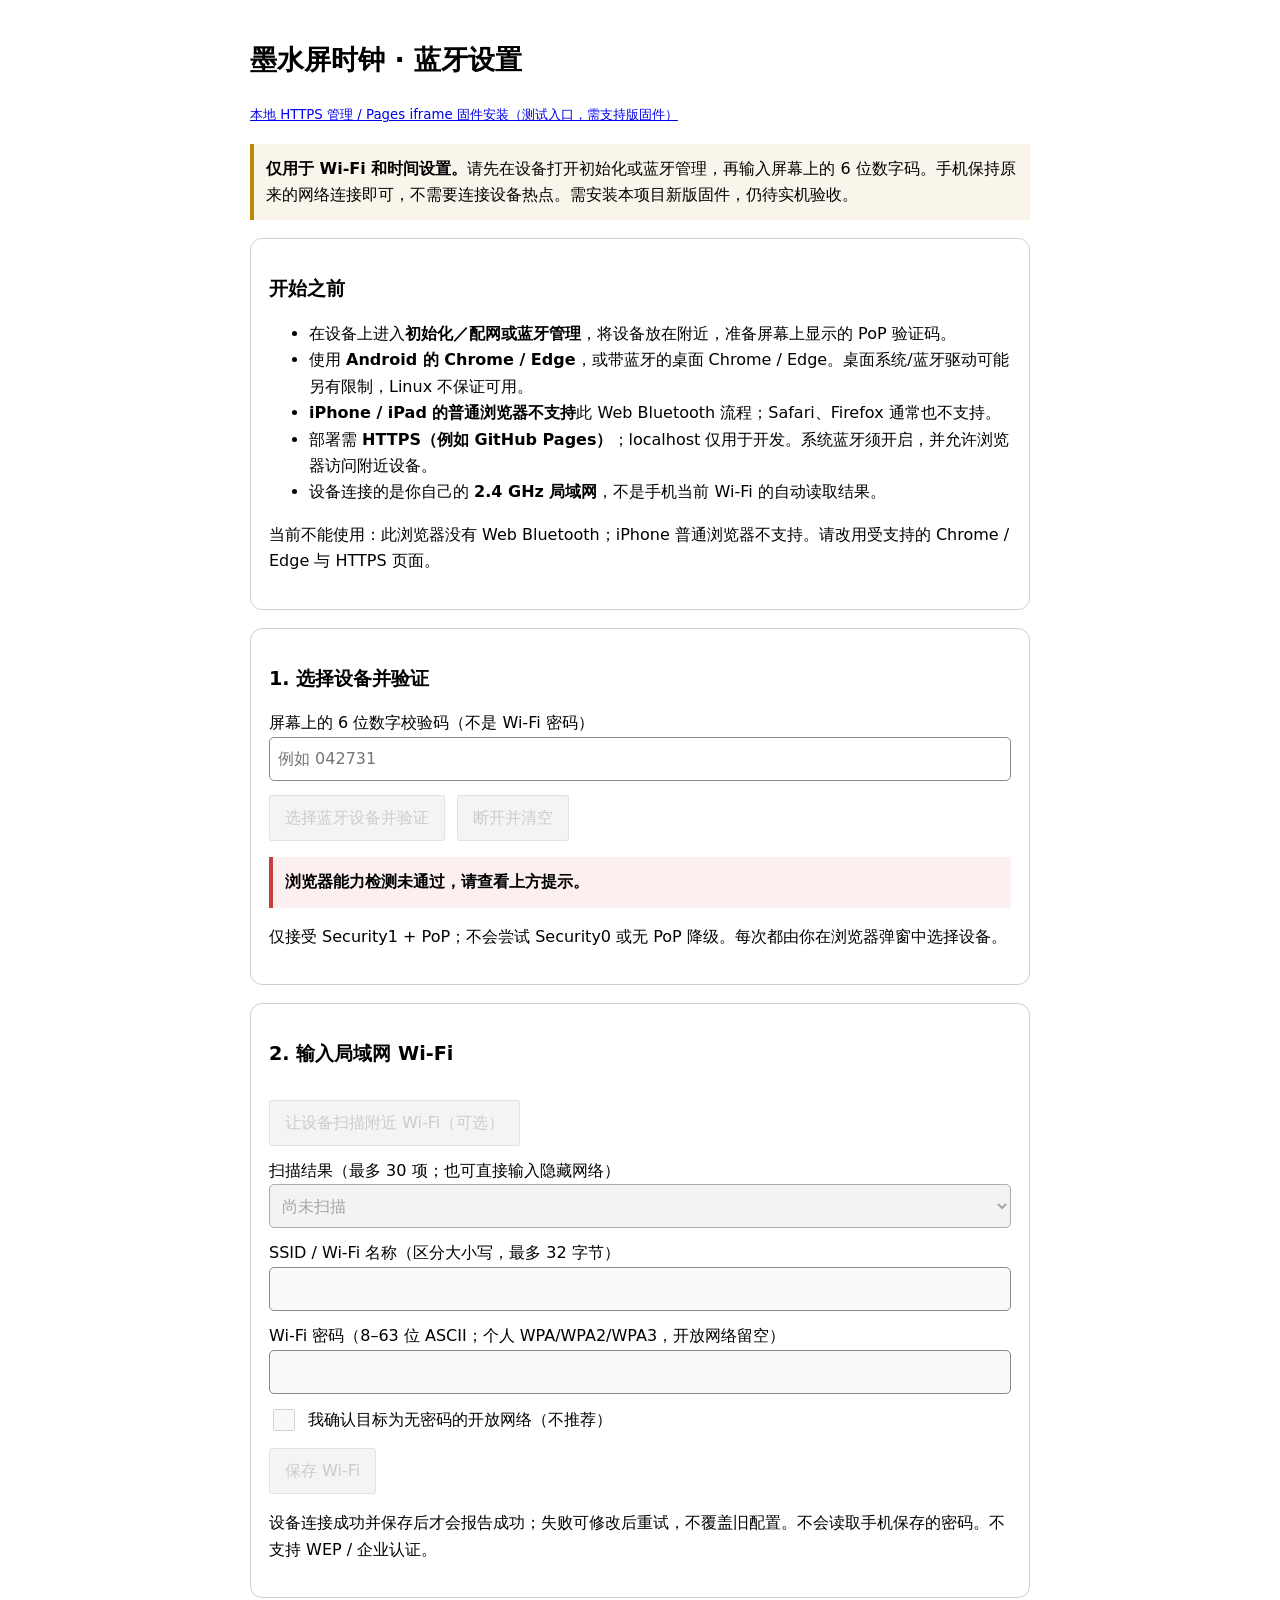
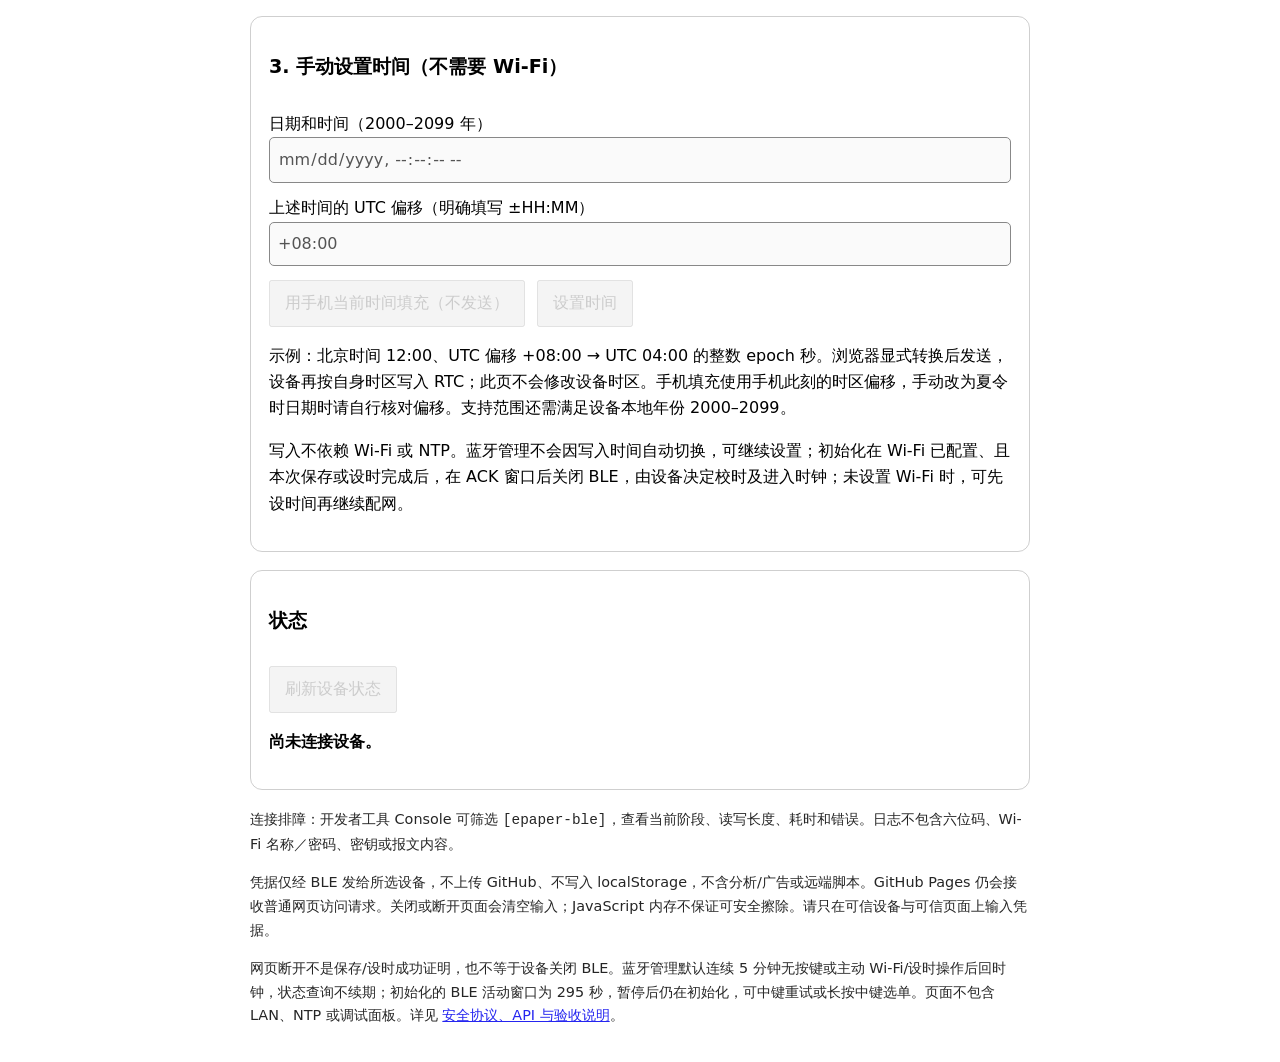
<file: docs/index.html>
<!doctype html>
<html lang="zh-CN">
<head>
  <meta charset="utf-8">
  <meta name="viewport" content="width=device-width,initial-scale=1">
  <meta name="referrer" content="no-referrer">
  <meta http-equiv="Content-Security-Policy" content="default-src 'none'; script-src 'self'; style-src 'self'; connect-src 'none'; img-src 'none'; font-src 'none'; base-uri 'none'; form-action 'none'; object-src 'none'">
  <title>墨水屏时钟 · 蓝牙设置</title>
  <link rel="stylesheet" href="./style.css?v=ble-feedback-1">
  <script type="module" src="./app.mjs?v=ble-feedback-1"></script>
</head>
<body>
<main>
  <h1>墨水屏时钟 · 蓝牙设置</h1>
  <p><small><a href="./lan/">本地 HTTPS 管理 / Pages iframe 固件安装（测试入口，需支持版固件）</a></small></p>
  <p class="notice"><strong>仅用于 Wi-Fi 和时间设置。</strong>请先在设备打开初始化或蓝牙管理，再输入屏幕上的 6 位数字码。手机保持原来的网络连接即可，不需要连接设备热点。需安装本项目新版固件，仍待实机验收。</p>
  <section aria-labelledby="requirements">
    <h2 id="requirements">开始之前</h2>
    <ul>
      <li>在设备上进入<strong>初始化／配网或蓝牙管理</strong>，将设备放在附近，准备屏幕上显示的 PoP 验证码。</li>
      <li>使用 <strong>Android 的 Chrome / Edge</strong>，或带蓝牙的桌面 Chrome / Edge。桌面系统/蓝牙驱动可能另有限制，Linux 不保证可用。</li>
      <li><strong>iPhone / iPad 的普通浏览器不支持</strong>此 Web Bluetooth 流程；Safari、Firefox 通常也不支持。</li>
      <li>部署需 <strong>HTTPS（例如 GitHub Pages）</strong>；localhost 仅用于开发。系统蓝牙须开启，并允许浏览器访问附近设备。</li>
      <li>设备连接的是你自己的 <strong>2.4 GHz 局域网</strong>，不是手机当前 Wi-Fi 的自动读取结果。</li>
    </ul>
    <p id="compatibility" role="status">正在实际检测 Web Bluetooth、X25519、SHA-256 和 AES-CTR…</p>
    <noscript>需要启用 JavaScript。未启用时不能配网。</noscript>
  </section>
  <section>
    <h2>1. 选择设备并验证</h2>
    <input id="service" type="hidden" value="1775244d-6b43-439b-877c-060f2d9bed07">
    <label for="pop">屏幕上的 6 位数字校验码（不是 Wi-Fi 密码）</label>
    <input id="pop" type="text" inputmode="numeric" pattern="[0-9]{6}" autocomplete="off" spellcheck="false" maxlength="6" placeholder="例如 042731">
    <div class="actions"><button id="connect" type="button" disabled>选择蓝牙设备并验证</button><button id="disconnect" type="button" disabled>断开并清空</button></div>
    <p id="connection-feedback" class="connection-feedback" data-state="idle">尚未连接设备。系统蓝牙连接／配对完成后，还需完成六位码身份验证；验证结果会显示在这里。</p>
    <p>仅接受 Security1 + PoP；不会尝试 Security0 或无 PoP 降级。每次都由你在浏览器弹窗中选择设备。</p>
  </section>
  <section>
    <h2>2. 输入局域网 Wi-Fi</h2>
    <form id="wifi" autocomplete="off">
      <fieldset id="wifi-fields" disabled>
        <button id="scan" type="button">让设备扫描附近 Wi-Fi（可选）</button>
        <label for="networks">扫描结果（最多 30 项；也可直接输入隐藏网络）</label>
        <select id="networks"><option value="">尚未扫描</option></select>
        <label for="ssid">SSID / Wi-Fi 名称（区分大小写，最多 32 字节）</label>
        <input id="ssid" required autocomplete="off" spellcheck="false">
        <label for="password">Wi-Fi 密码（8–63 位 ASCII；个人 WPA/WPA2/WPA3，开放网络留空）</label>
        <input id="password" type="password" autocomplete="off" spellcheck="false" maxlength="63">
        <label class="check"><input id="open-network" type="checkbox"> 我确认目标为无密码的开放网络（不推荐）</label>
        <button type="submit">保存 Wi-Fi</button>
      </fieldset>
    </form>
    <p>设备连接成功并保存后才会报告成功；失败可修改后重试，不覆盖旧配置。不会读取手机保存的密码。不支持 WEP / 企业认证。</p>
  </section>
  <section>
    <h2>3. 手动设置时间（不需要 Wi-Fi）</h2>
    <form id="time" autocomplete="off">
      <fieldset id="time-fields" disabled>
        <label for="local-time">日期和时间（2000–2099 年）</label>
        <input id="local-time" type="datetime-local" min="2000-01-01T00:00:00" max="2099-12-31T23:59:59" step="1" required>
        <label for="timezone">上述时间的 UTC 偏移（明确填写 ±HH:MM）</label>
        <input id="timezone" type="text" value="+08:00" pattern="[+-][0-9]{2}:[0-9]{2}" maxlength="6" required autocomplete="off" spellcheck="false">
        <div class="actions"><button id="phone-time" type="button">用手机当前时间填充（不发送）</button><button type="submit">设置时间</button></div>
      </fieldset>
    </form>
    <p>示例：北京时间 12:00、UTC 偏移 +08:00 → UTC 04:00 的整数 epoch 秒。浏览器显式转换后发送，设备再按自身时区写入 RTC；此页不会修改设备时区。手机填充使用手机此刻的时区偏移，手动改为夏令时日期时请自行核对偏移。支持范围还需满足设备本地年份 2000–2099。</p>
    <p>写入不依赖 Wi-Fi 或 NTP。蓝牙管理不会因写入时间自动切换，可继续设置；初始化在 Wi-Fi 已配置、且本次保存或设时完成后，在 ACK 窗口后关闭 BLE，由设备决定校时及进入时钟；未设置 Wi-Fi 时，可先设时间再继续配网。</p>
  </section>
  <section><h2>状态</h2><button id="refresh" type="button" disabled>刷新设备状态</button><p id="status" role="status" aria-live="polite">尚未连接设备。</p></section>
  <footer>
    <p>连接排障：开发者工具 Console 可筛选 <code>[epaper-ble]</code>，查看当前阶段、读写长度、耗时和错误。日志不包含六位码、Wi-Fi 名称／密码、密钥或报文内容。</p>
    <p>凭据仅经 BLE 发给所选设备，不上传 GitHub、不写入 localStorage，不含分析/广告或远端脚本。GitHub Pages 仍会接收普通网页访问请求。关闭或断开页面会清空输入；JavaScript 内存不保证可安全擦除。请只在可信设备与可信页面上输入凭据。</p>
    <p>网页断开不是保存/设时成功证明，也不等于设备关闭 BLE。蓝牙管理默认连续 5 分钟无按键或主动 Wi-Fi/设时操作后回时钟，状态查询不续期；初始化的 BLE 活动窗口为 295 秒，暂停后仍在初始化，可中键重试或长按中键选单。页面不包含 LAN、NTP 或调试面板。详见 <a href="./clock-control.md">安全协议、API 与验收说明</a>。</p>
  </footer>
</main>
</body>
</html>
</file>
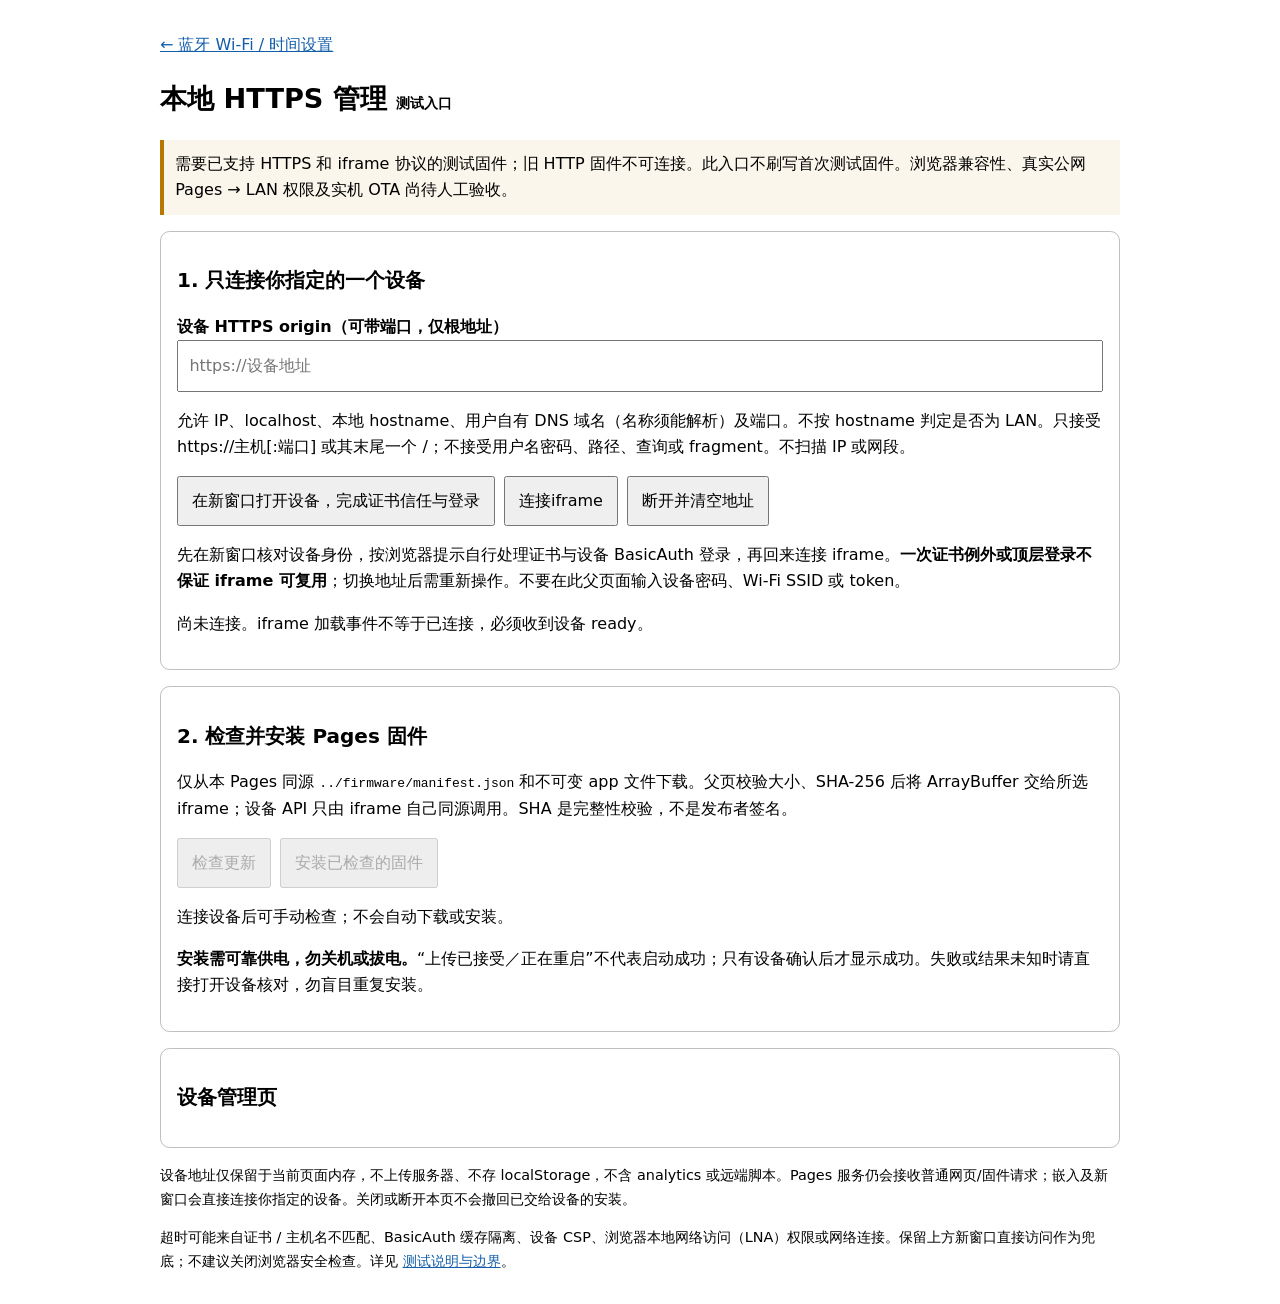
<file: docs/lan/index.html>
<!doctype html>
<html lang="zh-CN">
<head>
  <meta charset="utf-8">
  <meta name="viewport" content="width=device-width,initial-scale=1">
  <meta name="referrer" content="no-referrer">
  <meta http-equiv="Content-Security-Policy" content="default-src 'none'; script-src 'self'; style-src 'self'; connect-src 'self'; frame-src https:; img-src 'none'; font-src 'none'; base-uri 'none'; form-action 'none'; object-src 'none'">
  <title>墨水屏时钟 · 本地 HTTPS 管理（测试）</title>
  <link rel="stylesheet" href="./lan.css">
  <script type="module" src="./lan.mjs"></script>
</head>
<body>
<main>
  <p><a href="../index.html">← 蓝牙 Wi-Fi / 时间设置</a></p>
  <h1>本地 HTTPS 管理 <small>测试入口</small></h1>
  <p class="notice">需要已支持 HTTPS 和 iframe 协议的测试固件；旧 HTTP 固件不可连接。此入口不刷写首次测试固件。浏览器兼容性、真实公网 Pages → LAN 权限及实机 OTA 尚待人工验收。</p>
  <section>
    <h2>1. 只连接你指定的一个设备</h2>
    <label for="origin">设备 HTTPS origin（可带端口，仅根地址）</label>
    <input id="origin" type="text" autocomplete="off" spellcheck="false" placeholder="https://设备地址" aria-describedby="origin-help">
    <p id="origin-help">允许 IP、localhost、本地 hostname、用户自有 DNS 域名（名称须能解析）及端口。不按 hostname 判定是否为 LAN。只接受 https://主机[:端口] 或其末尾一个 /；不接受用户名密码、路径、查询或 fragment。不扫描 IP 或网段。</p>
    <div class="actions">
      <button id="open" type="button">在新窗口打开设备，完成证书信任与登录</button>
      <button id="connect" type="button">连接iframe</button>
      <button id="disconnect" type="button">断开并清空地址</button>
    </div>
    <p>先在新窗口核对设备身份，按浏览器提示自行处理证书与设备 BasicAuth 登录，再回来连接 iframe。<strong>一次证书例外或顶层登录不保证 iframe 可复用</strong>；切换地址后需重新操作。不要在此父页面输入设备密码、Wi-Fi SSID 或 token。</p>
    <p id="connection" role="status" aria-live="polite">尚未连接。iframe 加载事件不等于已连接，必须收到设备 ready。</p>
  </section>
  <section>
    <h2>2. 检查并安装 Pages 固件</h2>
    <p>仅从本 Pages 同源 <code>../firmware/manifest.json</code> 和不可变 app 文件下载。父页校验大小、SHA-256 后将 ArrayBuffer 交给所选 iframe；设备 API 只由 iframe 自己同源调用。SHA 是完整性校验，不是发布者签名。</p>
    <div class="actions"><button id="check" type="button" disabled>检查更新</button><button id="install" type="button" disabled>安装已检查的固件</button></div>
    <p id="update" role="status" aria-live="polite">连接设备后可手动检查；不会自动下载或安装。</p>
    <p><strong>安装需可靠供电，勿关机或拔电。</strong>“上传已接受／正在重启”不代表启动成功；只有设备确认后才显示成功。失败或结果未知时请直接打开设备核对，勿盲目重复安装。</p>
  </section>
  <section><h2>设备管理页</h2><div id="frame-host"></div></section>
  <footer>
    <p>设备地址仅保留于当前页面内存，不上传服务器、不存 localStorage，不含 analytics 或远端脚本。Pages 服务仍会接收普通网页/固件请求；嵌入及新窗口会直接连接你指定的设备。关闭或断开本页不会撤回已交给设备的安装。</p>
    <p>超时可能来自证书 / 主机名不匹配、BasicAuth 缓存隔离、设备 CSP、浏览器本地网络访问（LNA）权限或网络连接。保留上方新窗口直接访问作为兜底；不建议关闭浏览器安全检查。详见 <a href="./README.md">测试说明与边界</a>。</p>
    <noscript>需要启用 JavaScript；不会自动寻找或连接设备。</noscript>
  </footer>
</main>
</body>
</html>
</file>
<file: docs/style.css>
:root{font-family:system-ui,sans-serif;line-height:1.65;color-scheme:light dark}body{margin:0;padding:20px}main{max-width:780px;margin:auto}h1{font-size:1.7rem}h2{font-size:1.2rem}section{border:1px solid #8886;border-radius:12px;padding:18px;margin:18px 0}.notice{border-left:4px solid #bb8800;padding:12px;background:#bb880015}label{display:block;margin-top:12px}input,select,button{font:inherit;box-sizing:border-box;min-height:44px}input:not([type=checkbox]),select{width:100%;padding:8px;border:1px solid #888;border-radius:5px}button{padding:8px 14px;cursor:pointer;margin-top:14px}button:disabled{cursor:not-allowed;opacity:.6}.actions{display:flex;gap:12px;flex-wrap:wrap}fieldset{border:0;margin:0;padding:0;min-width:0}.check{display:flex;gap:10px;align-items:center}.check input{width:22px;min-height:22px}#status{white-space:pre-wrap;overflow-wrap:anywhere;font-weight:600}.connection-feedback{white-space:pre-wrap;overflow-wrap:anywhere;font-weight:600;border-left:4px solid #4588ee;padding:12px;background:#4588ee12}.connection-feedback[data-state=ready]{border-color:#289650;background:#28965015}.connection-feedback[data-state=error]{border-color:#c64040;background:#c6404015}.connection-feedback[data-state=closed]{border-color:#888;background:#8881}footer{font-size:.9rem;opacity:.85}:focus-visible{outline:3px solid #4588ee;outline-offset:3px}
</file>
<file: docs/lan/lan.css>
:root { color-scheme: light dark; font-family: system-ui, sans-serif; line-height: 1.65; }
body { margin: 0; }
main { max-width: 960px; margin: auto; padding: 1rem; }
h1 { font-size: 1.7rem; }
h2 { font-size: 1.25rem; }
small { font-size: .85rem; }
section { border: 1px solid #8888; border-radius: .6rem; padding: 1rem; margin: 1rem 0; }
.notice { border-left: .3rem solid #b87800; padding: .7rem; background: #c8901215; }
label { display: block; font-weight: 600; }
input { box-sizing: border-box; width: 100%; padding: .65rem; font: inherit; }
button { padding: .6rem .8rem; font: inherit; cursor: pointer; }
button:disabled { cursor: not-allowed; }
.actions { display: flex; flex-wrap: wrap; gap: .6rem; }
#connection, #update { white-space: pre-wrap; overflow-wrap: anywhere; }
iframe { width: 100%; min-height: 720px; border: 1px solid #8888; background: white; }
footer { font-size: .9rem; }
a { color: light-dark(#135eaa, #8ac0ff); }
</file>
